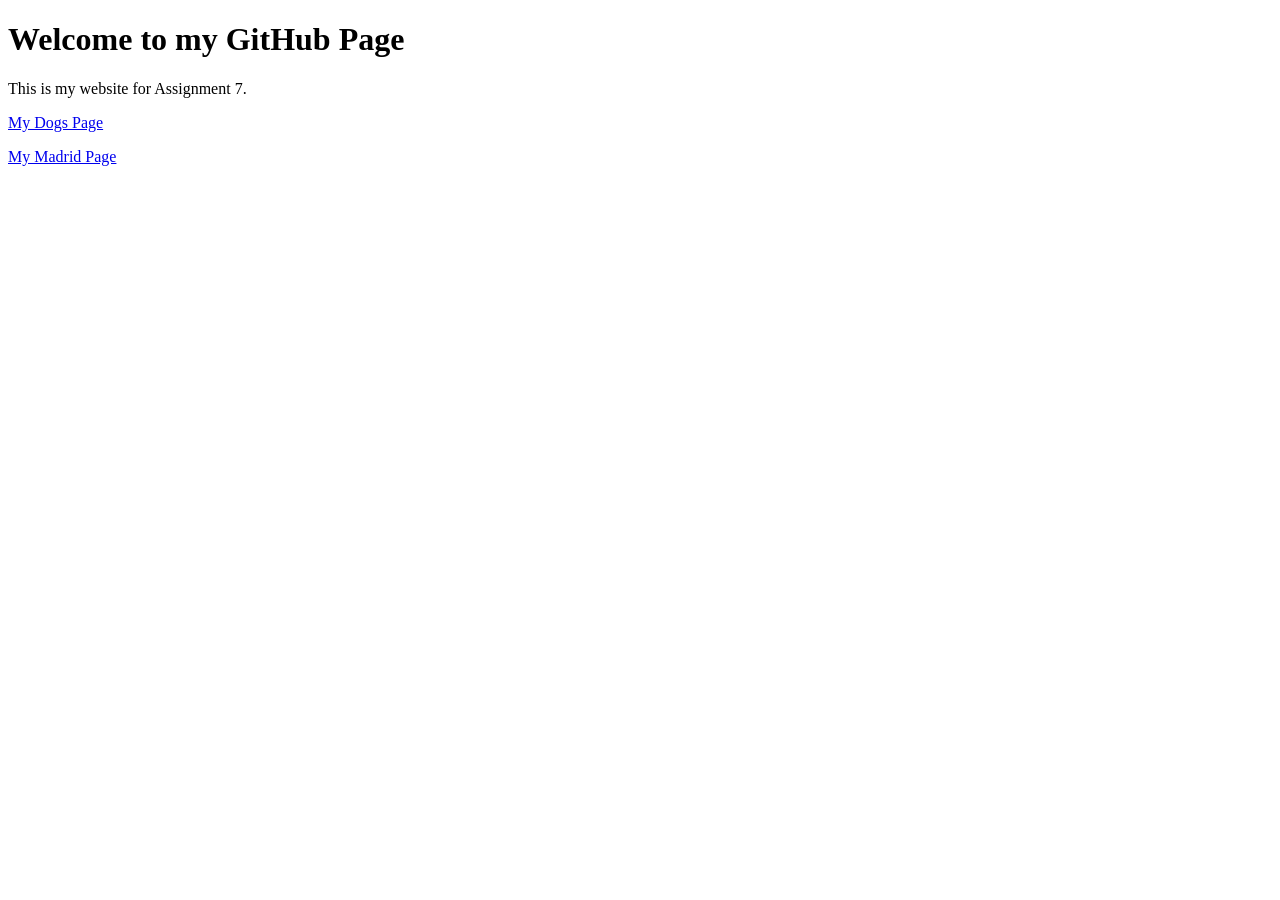
<file: index.html>
<!DOCTYPE html>
<html>
<head>
    <title>My GitHub Page</title>
</head>

<body>
    <h1>Welcome to my GitHub Page</h1>
    <p>This is my website for Assignment 7.</p>
    <p><a href="dog.html">My Dogs Page</a></p>
<p><a href="Madrid.html">My Madrid Page</a></p>
</body>
</html>
</file>
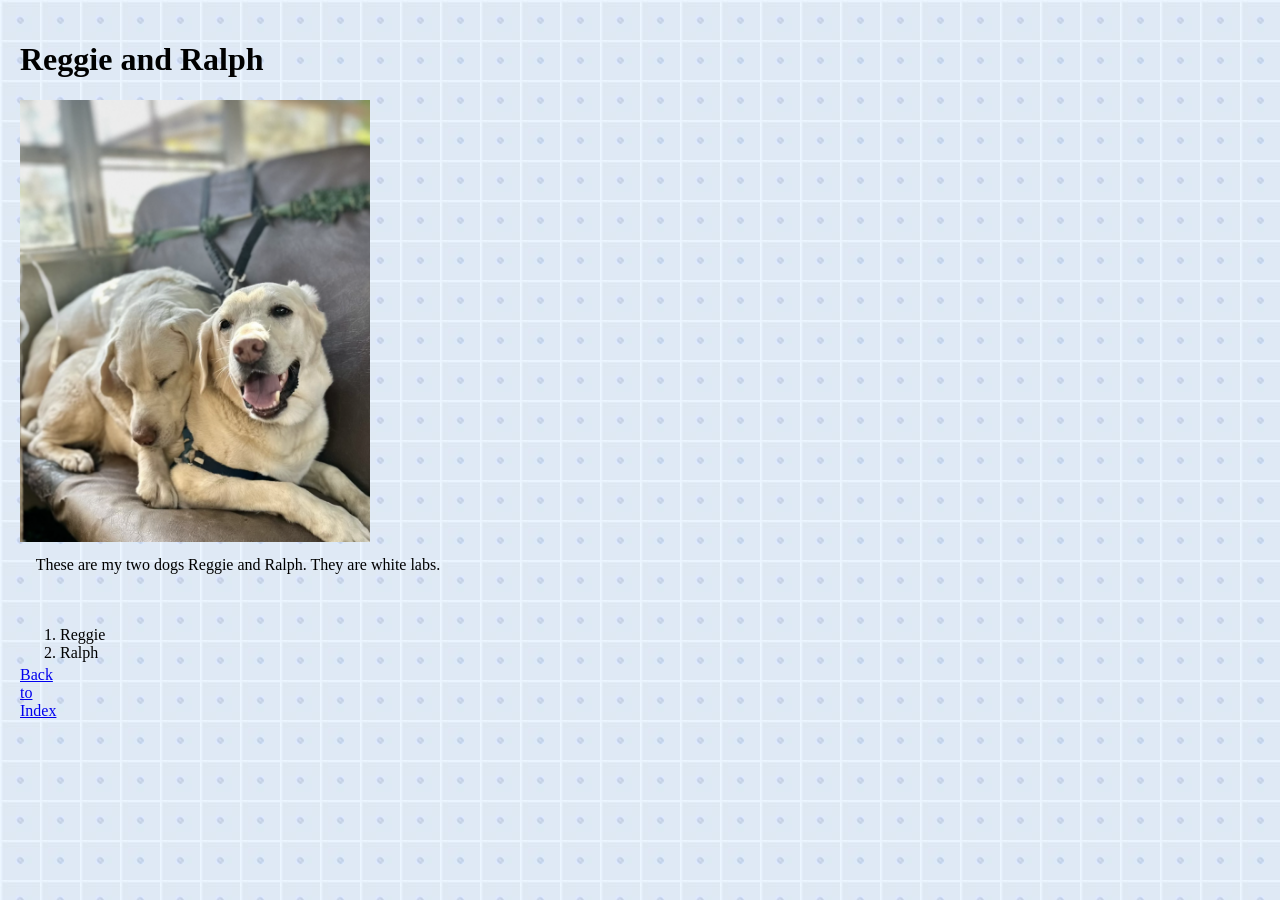
<file: dog.html>
<!DOCTYPE HTML>
<html>
<head>
    <title>Reggie and Ralph</title>
    <link rel="stylesheet" type="text/css" href="styles.css">
</head>

<body>

<div id="page">

    <h1 id="title">Reggie and Ralph</h1>

    <div id="photo">
        <img src="reggie&ralph.png" alt="Two white labs">
    </div>

    <p id="text">
        &nbsp;&nbsp;&nbsp;&nbsp;These are my two dogs Reggie and Ralph. They are white labs.
    </p>

    <ol id="list">
        <li>Reggie</li>
        <li>Ralph</li>
    </ol>

    <p id="link">
        <a href="index.html">Back to Index</a>
    </p>

</div>

</body>
</html>
</file>
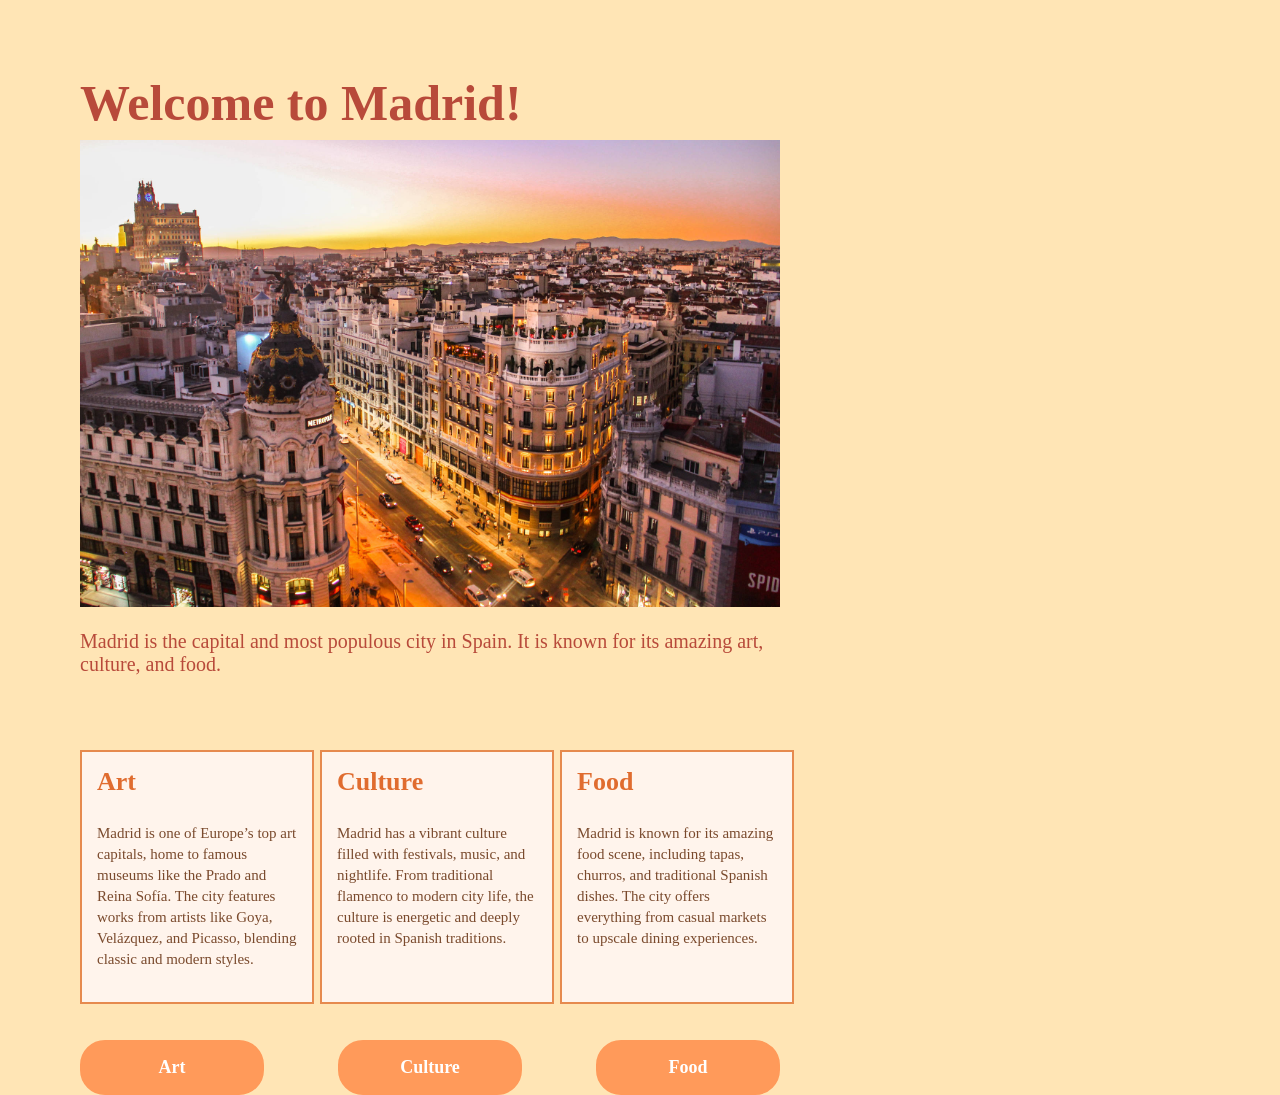
<file: Madrid.html>
<!DOCTYPE HTML>
<html>
<head>
    <title>Madrid</title>
    <link rel="stylesheet" type="text/css" href="style.css">
</head>

<body>

<div id="page">

    <h1 id="title">Welcome to Madrid!</h1>

    <div id="photo">
        <img src="madrid.jpg" alt="View of Madrid">
    </div>

    <p id="intro">
        Madrid is the capital and most populous city in Spain. It is known for its amazing art, culture, and food.
    </p>

    <div id="artbox">
        <h3>Art</h3>
        <p>
            Madrid is one of Europe’s top art capitals, home to famous museums like the Prado and Reina Sofía. The city features works from artists like Goya, Velázquez, and Picasso, blending classic and modern styles.
        </p>
    </div>

    <div id="culturebox">
        <h3>Culture</h3>
        <p>
            Madrid has a vibrant culture filled with festivals, music, and nightlife. From traditional flamenco to modern city life, the culture is energetic and deeply rooted in Spanish traditions.
        </p>
    </div>

    <div id="foodbox">
        <h3>Food</h3>
        <p>
            Madrid is known for its amazing food scene, including tapas, churros, and traditional Spanish dishes. The city offers everything from casual markets to upscale dining experiences.
        </p>
    </div>
    <div id="buttons">
    <a href="art.html" class="button">Art</a>
    <a href="culture.html" class="button">Culture</a>
    <a href="food.html" class="button">Food</a>
</div>

</div>

</body>
</html>
</file>
<file: styles.css>
body {
    background-image: url("background.jpg");
}

#page {
    position: absolute;
    top: 0px;
    left: 0px;
}

#title {
    position: absolute;
    top: 20px;
    left: 20px;
    width: 500px;
    text-align: left;
}


#photo {
    position: absolute;
    top: 100px;
    left: 20px;
}

#photo img {
    width: 350px;
}

#text {
    position: absolute;
    top: 540px;
    left: 20px;
    width: 500px;
    text-align: left;
}


#list {
    position: absolute;
    top: 610px;
    left: 20px;
}


#link {
    position: absolute;
    top: 650px;
    left: 20px;
}
</file>
<file: style.css>
body {
    background-image: url("peach.jpg");
}

#page {
    position: absolute;
    top: 40px;
    left: 80px;
}

#title {
    position: absolute;
    top: 0px;
    left: 0px;
    width: 900px;
    color: #b84a3a;
    font-size: 50px;
}

#photo {
    position: absolute;
    top: 100px;
    left: 0px;
}

#photo img {
    width: 700px;
}

#intro {
    position: absolute;
    top: 570px;
    left: 0px;
    width: 700px;
    font-size: 20px;
    font-family: Georgia, 'Times New Roman', Times, serif;
    color: #b84a3a;
}

#artbox, #culturebox, #foodbox {
    position: absolute;
    top: 710px;
    width: 200px;
    height: 220px;
    padding: 15px;
    background-color: #fff4ec;
    border: 2px solid #e68a4e;
}

#artbox {
    left: 0px;
}

#culturebox {
    left: 240px;
}

#foodbox {
    left: 480px;
}

#artbox h3, #culturebox h3, #foodbox h3 {
    color: #e06c2f;
    font-size: 26px;
    margin-top: 0px;
}

#artbox p, #culturebox p, #foodbox p {
    font-size: 15px;
    line-height: 1.4;
    color: #7a4a2d;
}
#buttons {
    position: absolute;
    top: 1000px;   /* move this up/down if needed */
    left: 0px;
    width: 1000px;
}

/* buttons side-by-side */
#buttons a {
    display: inline-block;
    width: 150px;
    padding: 15px;
    margin-right: 70px;

    background-color: #ff9a5a;
    color: white;

    text-decoration: none;
    text-align: center;
    font-weight: bold;

    border: 2px solid #ff9a5a;
    border-radius: 25px;
    font-size: 18px;
}

#buttons a:hover {
    background-color: white;
    color: #ff9a5a;
}
</file>
